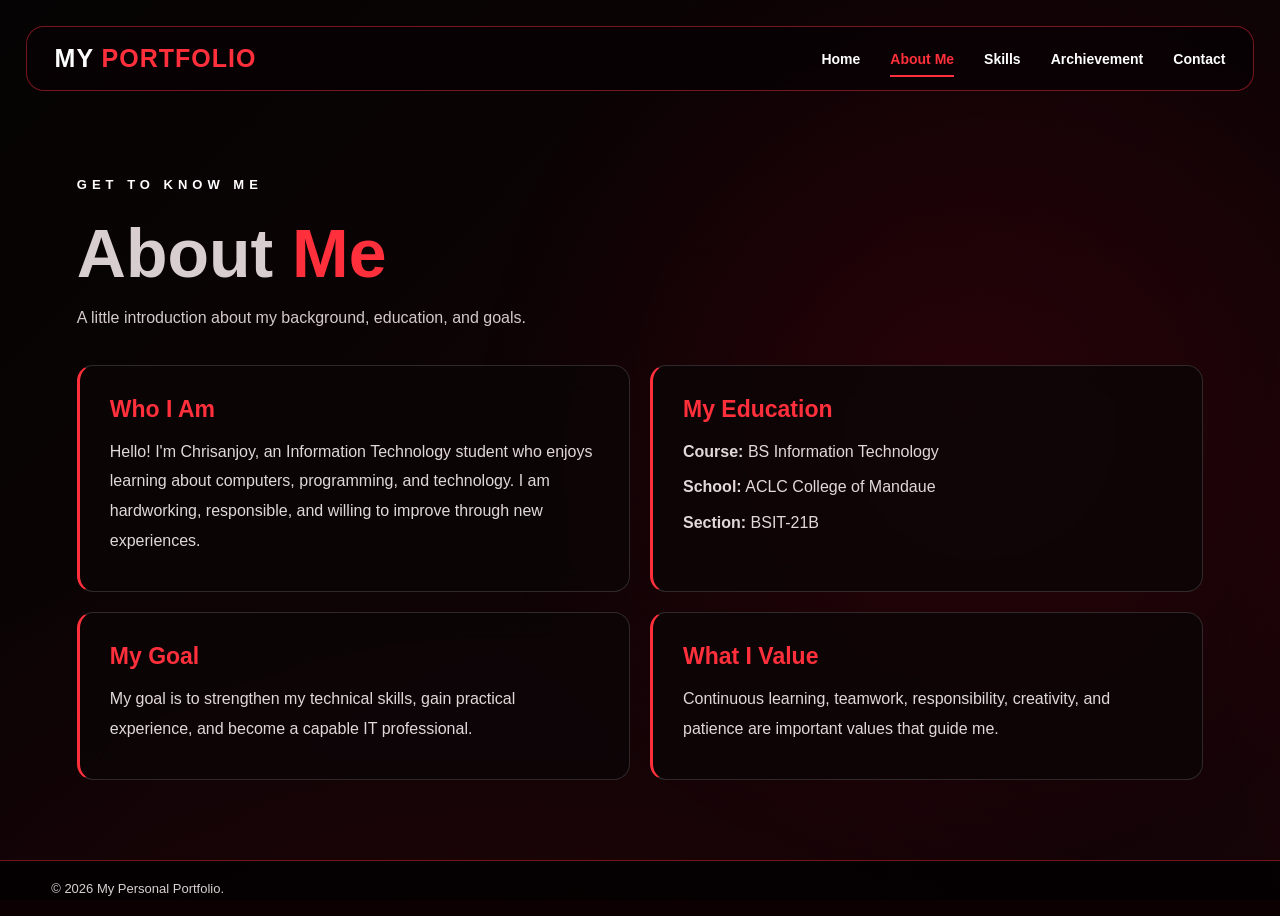
<file: About.html>
<!DOCTYPE html>
<html lang="en">
<head>
    <meta charset="UTF-8">
    <meta name="viewport" content="width=device-width, initial-scale=1.0">
    <title>About Me</title>
    <link rel="stylesheet" href="style.css">
</head>
<body>

<header class="site-header">
    <a class="brand" href="Index.html">MY <span>PORTFOLIO</span></a>
    <ul class="nav-links">
        <li><a href="Index.html">Home</a></li>
        <li><a href="About.html" class="active">About Me</a></li>
        <li><a href="Skills.html">Skills</a></li>
        <li><a href="Projects.html">Archievement</a></li>
        <li><a href="Contact.html">Contact</a></li>
    </ul>
</header>

<main>
    <div class="page-heading">
        <div class="eyebrow">GET TO KNOW ME</div>
        <h1>About <span class="accent">Me</span></h1>
        <p>A little introduction about my background,
        education, and goals.</p>
    </div>

    <div class="grid">

        <div class="panel">
            <h2>Who I Am</h2>
            <p>
                Hello! I'm Chrisanjoy, an Information
                Technology student who enjoys learning
                about computers, programming, and technology.
                I am hardworking, responsible, and willing
                to improve through new experiences.
            </p>
        </div>

        <div class="panel">
            <h2>My Education</h2>
            <p><b>Course:</b> BS Information Technology</p>
            <p><b>School:</b> ACLC College of Mandaue</p>
            <p><b>Section:</b> BSIT-21B</p>
        </div>

        <div class="panel">
            <h2>My Goal</h2>
            <p>
                My goal is to strengthen my technical skills,
                gain practical experience, and become a
                capable IT professional.
            </p>
        </div>

        <div class="panel">
            <h2>What I Value</h2>
            <p>
                Continuous learning, teamwork, responsibility,
                creativity, and patience are important values
                that guide me.
            </p>
        </div>

    </div>
</main>

<footer class="site-footer">
    © 2026 My Personal Portfolio.
</footer>

</body>
</html>
</file>
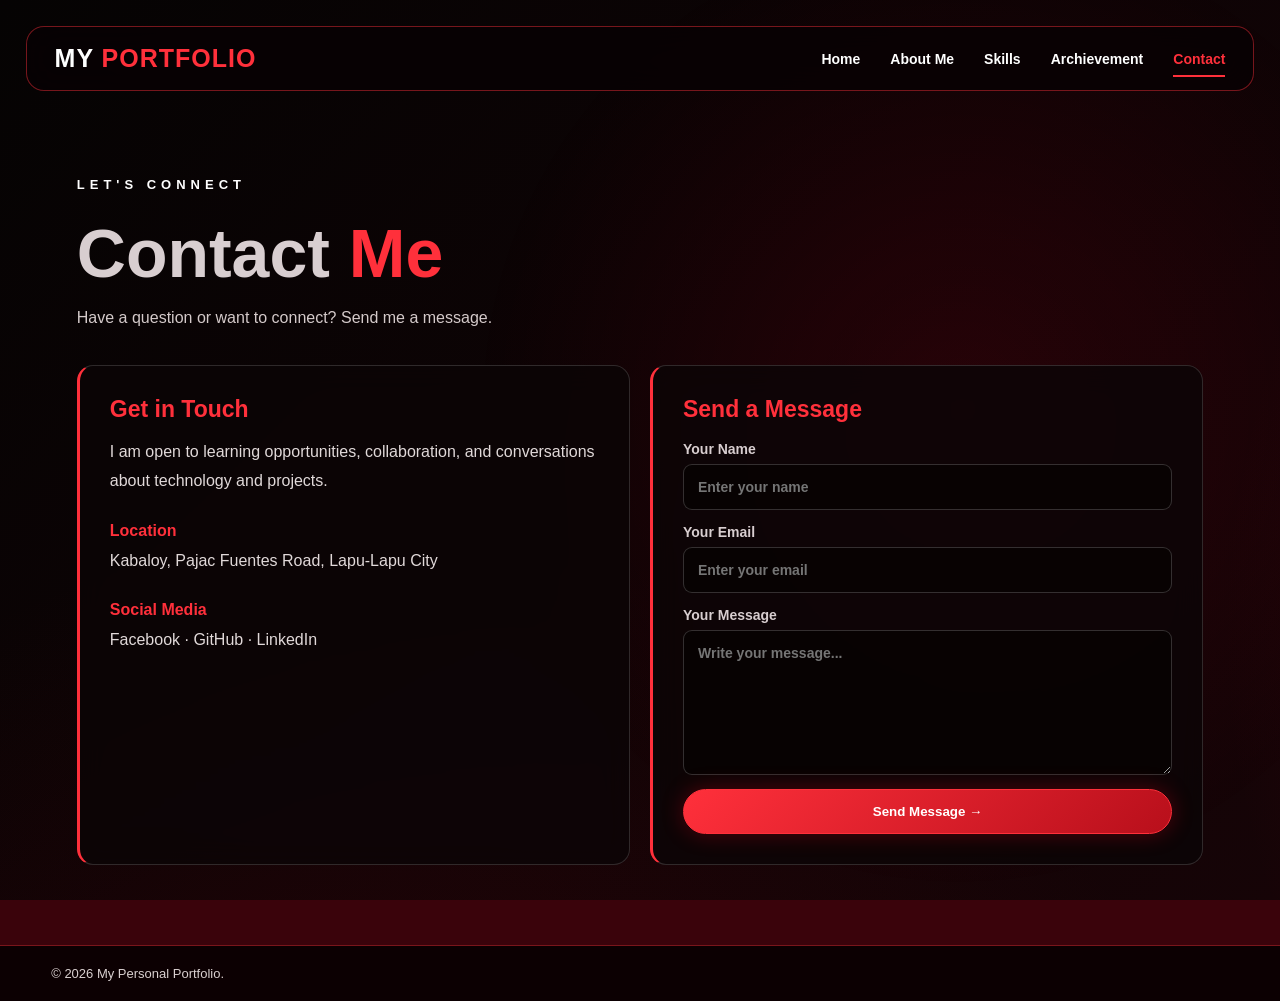
<file: Contact.html>
<!DOCTYPE html>
<html lang="en">
<head>
    <meta charset="UTF-8">
    <meta name="viewport" content="width=device-width, initial-scale=1.0">
    <title>Contact Me</title>
    <link rel="stylesheet" href="style.css">
</head>
<body>

<header class="site-header">
    <a class="brand" href="Index.html">MY <span>PORTFOLIO</span></a>
    <ul class="nav-links">
        <li><a href="Index.html">Home</a></li>
        <li><a href="About.html">About Me</a></li>
        <li><a href="Skills.html">Skills</a></li>
        <li><a href="Projects.html">Archievement</a></li>
        <li><a href="Contact.html" class="active">Contact</a></li>
    </ul>
</header>

<main>
    <div class="page-heading">
        <div class="eyebrow">LET'S CONNECT</div>
        <h1>Contact <span class="accent">Me</span></h1>
        <p>Have a question or want to connect?
        Send me a message.</p>
    </div>

    <div class="grid">

        <div class="panel">
            <h2>Get in Touch</h2>
            <p>
                I am open to learning opportunities,
                collaboration, and conversations about
                technology and projects.
            </p>

            <p style="margin-top:20px">
                <b class="accent">Location</b><br>
                Kabaloy, Pajac Fuentes Road, Lapu-Lapu City
            </p>

            <p style="margin-top:20px">
                <b class="accent">Social Media</b><br>
                Facebook · GitHub · LinkedIn
            </p>
        </div>

        <div class="panel">
            <h2>Send a Message</h2>

            <form class="contact-form"
            onsubmit="event.preventDefault();
            alert('Thank you for your message!');
            this.reset();">

                <label>
                    Your Name
                    <input type="text"
                    placeholder="Enter your name" required>
                </label>

                <label>
                    Your Email
                    <input type="email"
                    placeholder="Enter your email" required>
                </label>

                <label>
                    Your Message
                    <textarea placeholder="Write your message..."
                    required></textarea>
                </label>

                <button class="btn" type="submit">
                    Send Message →
                </button>

            </form>
        </div>

    </div>
</main>

<footer class="site-footer">
    © 2026 My Personal Portfolio.
</footer>

</body>
</html>
</file>
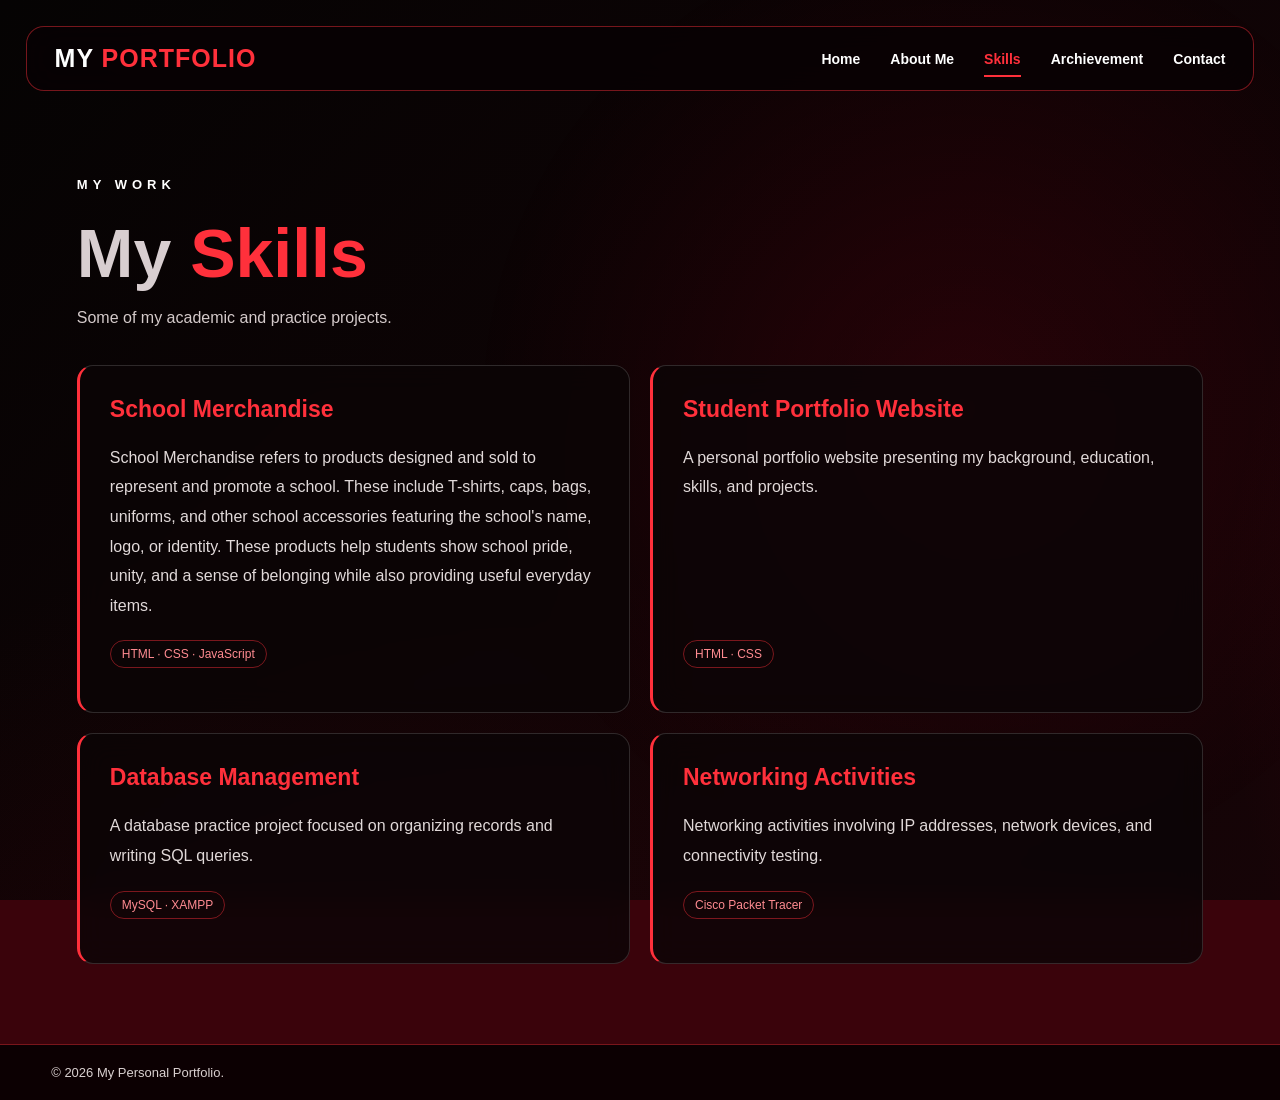
<file: Skills.html>
<!DOCTYPE html>
<html lang="en">
<head>
    <meta charset="UTF-8">
    <meta name="viewport" content="width=device-width, initial-scale=1.0">
    <title>My Projects</title>
    <link rel="stylesheet" href="style.css">
</head>
<body>

<header class="site-header">
    <a class="brand" href="Index.html">MY <span>PORTFOLIO</span></a>
    <ul class="nav-links">
        <li><a href="Index.html">Home</a></li>
        <li><a href="About.html">About Me</a></li>
        <li><a href="Skills.html"class="active">Skills</a></li>
        <li><a href="Projects.html">Archievement</a></li>
        <li><a href="Contact.html">Contact</a></li>
    </ul>
</header>

<main>
    <div class="page-heading">
        <div class="eyebrow">MY WORK</div>
        <h1>My <span class="accent">Skills</span></h1>
        <p>Some of my academic and practice projects.</p>
    </div>

    <div class="grid">

        <div class="panel project-card">
            <h2>School Merchandise</h2>
            <p>
                School Merchandise refers to products designed and sold to represent and promote a school. 
                These include T-shirts, caps, bags, uniforms, and other school accessories featuring the school's name, logo, or identity. These products help students show school pride, unity, 
                and a sense of belonging while also providing useful everyday items.
            </p>
            <span class="project-tag">HTML · CSS · JavaScript</span>
        </div>

        <div class="panel project-card">
            <h2>Student Portfolio Website</h2>
            <p>
                A personal portfolio website presenting
                my background, education, skills, and projects.
            </p>
            <span class="project-tag">HTML · CSS</span>
        </div>

        <div class="panel project-card">
            <h2>Database Management</h2>
            <p>
                A database practice project focused on
                organizing records and writing SQL queries.
            </p>
            <span class="project-tag">MySQL · XAMPP</span>
        </div>

        <div class="panel project-card">
            <h2>Networking Activities</h2>
            <p>
                Networking activities involving IP addresses,
                network devices, and connectivity testing.
            </p>
            <span class="project-tag">Cisco Packet Tracer</span>
        </div>

    </div>
</main>

<footer class="site-footer">
    © 2026 My Personal Portfolio.
</footer>

</body>
</html>
</file>
<file: style.css>
/* GENERAL SETTINGS */

* {
    margin: 0;
    padding: 0;
    box-sizing: border-box;
}

:root {
    --red: #ff303b;
    --white: #f7f3f3;
}

html {
    scroll-behavior: smooth;
}

body {
    min-height: 100vh;
    color: var(--white);
    background: #090507;
    font-family: "Segoe UI", Arial, sans-serif;
    overflow-x: hidden;
    position: relative;
    isolation: isolate;
}

/* ANIMATED SAMURAI BACKGROUND */

body::before {
    content: "";
    position: fixed;
    inset: -4%;
    z-index: -2;
    pointer-events: none;

    background:
        linear-gradient(
            90deg,
            rgba(5,0,2,.88),
            rgba(8,0,2,.58),
            rgba(5,0,2,.42)
        ),
        url("images/samurai-background.png")
        center / cover no-repeat;

    animation: bgDrift 28s ease-in-out infinite alternate;
}

@keyframes bgDrift {
    from {
        transform: scale(1);
    }

    to {
        transform: scale(1.08);
    }
}

/* NAVIGATION */

.site-header {
    width: 96%;
    margin: 16px auto;
    padding: 17px 28px;

    display: flex;
    justify-content: space-between;
    align-items: center;

    border: 1px solid rgba(255,48,59,.45);
    border-radius: 18px;

    background: rgba(8,2,4,.82);
    backdrop-filter: blur(16px);

    position: sticky;
    top: 10px;
    z-index: 20;
}

.brand {
    color: white;
    text-decoration: none;
    font-size: 25px;
    font-weight: 900;
    letter-spacing: 1px;
}

.brand span {
    color: var(--red);
}

.brand-mark {
    color: var(--red);
    margin-right: 10px;
}

.nav-links {
    display: flex;
    align-items: center;
    gap: 30px;
    list-style: none;
}

.nav-links a {
    color: white;
    text-decoration: none;
    font-size: 14px;
    font-weight: bold;
    padding-bottom: 8px;
    transition: .3s;
}

.nav-links a:hover,
.nav-links a.active {
    color: var(--red);
    border-bottom: 2px solid var(--red);
}

.menu-toggle {
    display: none;
}

/* MAIN CONTENT */

main {
    width: 88%;
    max-width: 1250px;
    min-height: calc(100vh - 170px);
    margin: auto;
    padding: 80px 0;
}

.hero {
    max-width: 760px;
    padding: 30px 0;
}

.eyebrow {
    color: white;
    font-size: 13px;
    font-weight: bold;
    letter-spacing: 5px;
    margin-bottom: 22px;
}

.hero h1 {
    font-size: clamp(48px, 8vw, 94px);
    line-height: 1;
    margin-bottom: 20px;
}

.script-name {
    display: block;
    color: var(--red);
    font-size: clamp(55px, 9vw, 105px);
    font-style: italic;
}

.accent {
    color: var(--red);
}

.role {
    font-size: 25px;
    font-weight: bold;
    margin: 20px 0;
}

.lead {
    max-width: 650px;
    color: #e1d9d9;
    font-size: 17px;
    line-height: 1.8;
}

/* BUTTONS */

.actions {
    display: flex;
    flex-wrap: wrap;
    gap: 16px;
    margin-top: 28px;
}

.btn {
    display: inline-block;
    padding: 14px 25px;

    border: 1px solid var(--red);
    border-radius: 30px;

    color: white;
    text-decoration: none;
    font-weight: bold;

    background: linear-gradient(
        135deg,
        #ff303b,
        #b80f1b
    );

    box-shadow: 0 0 22px rgba(255,0,25,.28);
    transition: .3s;
}

.btn:hover {
    transform: translateY(-4px);
    box-shadow: 0 0 30px rgba(255,0,25,.55);
}

.btn.secondary {
    background: rgba(5,0,2,.65);
}

/* SOCIAL LINKS */

.socials {
    display: flex;
    gap: 12px;
    margin-top: 30px;
}

.socials a {
    width: 43px;
    height: 43px;

    display: grid;
    place-items: center;

    border: 1px solid var(--red);
    border-radius: 50%;

    color: white;
    text-decoration: none;
    background: rgba(0,0,0,.55);

    transition: .3s;
}

.socials a:hover {
    color: var(--red);
    transform: translateY(-4px);
}

/* PAGE HEADINGS */

.page-heading {
    margin-bottom: 32px;
}

.page-heading h1 {
    font-size: clamp(38px, 6vw, 68px);
    margin: 12px 0;
}

.page-heading p {
    color: #d4caca;
    line-height: 1.8;
}

/* CONTENT GRID */

.grid {
    display: grid;
    grid-template-columns: repeat(2, 1fr);
    gap: 20px;
}

/* GLASS CARDS */

.panel {
    padding: 30px;

    border: 1px solid rgba(255,255,255,.15);
    border-left: 3px solid var(--red);
    border-radius: 16px;

    background: rgba(12,5,7,.82);
    backdrop-filter: blur(14px);

    transition: .3s;
}

.panel:hover {
    transform: translateY(-5px);
    border-color: var(--red);
    box-shadow: 0 15px 40px rgba(255,0,20,.12);
}

.panel h2 {
    color: var(--red);
    margin-bottom: 14px;
    font-size: 23px;
}

.panel p {
    color: #e1d9d9;
    line-height: 1.85;
    margin: 6px 0;
}

/* SKILLS */

.skill-list {
    display: grid;
    grid-template-columns: repeat(2, 1fr);
    gap: 14px;
    margin-top: 18px;
}

.skill {
    padding: 16px;
    border-radius: 10px;
    background: rgba(255,255,255,.06);
    border: 1px solid rgba(255,255,255,.12);
}

.skill strong {
    display: block;
    margin-bottom: 9px;
}

.skill-bar {
    height: 7px;
    background: rgba(255,255,255,.13);
    border-radius: 20px;
    overflow: hidden;
}

.skill-bar span {
    display: block;
    height: 100%;
    background: linear-gradient(
        90deg,
        #a90d18,
        #ff424c
    );
}

/* PROJECTS */

.project-card {
    min-height: 210px;
    display: flex;
    flex-direction: column;
}

.project-card p {
    flex: 1;
}

.project-tag {
    display: inline-block;
    width: fit-content;
    margin: 14px 0;
    padding: 6px 11px;

    border: 1px solid rgba(255,48,59,.45);
    border-radius: 20px;

    color: #ff8b91;
    font-size: 12px;
}

/* CONTACT FORM */

.contact-form {
    display: grid;
    gap: 14px;
    margin-top: 18px;
}

.contact-form label {
    display: grid;
    gap: 7px;
    font-weight: bold;
    font-size: 14px;
}

.contact-form input,
.contact-form textarea {
    width: 100%;
    padding: 14px;

    border: 1px solid rgba(255,255,255,.18);
    border-radius: 9px;

    outline: none;
    color: white;
    background: rgba(0,0,0,.42);
    font: inherit;
}

.contact-form input:focus,
.contact-form textarea:focus {
    border-color: var(--red);
}

.contact-form textarea {
    min-height: 145px;
    resize: vertical;
}

/* FOOTER */

.site-footer {
    display: flex;
    justify-content: space-between;
    align-items: center;
    gap: 14px;

    padding: 20px 4%;

    border-top: 1px solid rgba(255,48,59,.45);
    background: rgba(0,0,0,.78);

    color: #d9d0d0;
    font-size: 13px;
}

/* MOBILE RESPONSIVENESS */

@media (max-width: 820px) {

    .site-header {
        flex-wrap: wrap;
        padding: 14px 18px;
    }

    .menu-toggle {
        display: block;
        color: white;
        background: transparent;
        border: 1px solid var(--red);
        padding: 8px 12px;
        border-radius: 8px;
        cursor: pointer;
    }

    .nav-links {
        display: none;
        width: 100%;
        flex-direction: column;
        align-items: flex-start;
        gap: 15px;
        padding-top: 15px;
    }

    .nav-links.open {
        display: flex;
    }

    main {
        width: 90%;
        padding-top: 55px;
    }

    .grid,
    .skill-list {
        grid-template-columns: 1fr;
    }

    .site-footer {
        flex-direction: column;
        text-align: center;
    }
}

/* REDUCE MOTION ACCESSIBILITY */

@media (prefers-reduced-motion: reduce) {
    body::before {
        animation: none;
    }

    * {
        transition: none !important;
        scroll-behavior: auto !important;
    }
}

/* HOME PAGE PROFILE LAYOUT */

.home-layout {
    min-height: 75vh;
    display: flex;
    align-items: center;
    justify-content: space-between;
    gap: 40px;
    padding: 40px 8%;
    box-sizing: border-box;
}

/* LEFT SIDE */
.home-layout .hero {
    flex: 1;
    max-width: 650px;
}

/* RIGHT SIDE */
.profile-picture {
    flex: 1;
    display: flex;
    justify-content: center;
    align-items: center;
    min-width: 0;
}

.profile-circle {
    width: 380px;
    height: 380px;
    border-radius: 50%;
    overflow: hidden;
    border: 5px solid #ff2938;
    box-shadow:
        0 0 15px #ff2938,
        0 0 35px rgba(255, 41, 56, 0.7);
    animation: profileGlow 3s ease-in-out infinite alternate;
}

.profile-circle img {
    width: 100%;
    height: 100%;
    object-fit: cover;
    object-position: center;
    display: block;
}

@keyframes profileGlow {
    from {
        box-shadow: 0 0 15px #ff2938;
        transform: translateY(0);
    }

    to {
        box-shadow: 0 0 40px #ff2938;
        transform: translateY(-8px);
    }
}

/* RESPONSIVE */
@media (max-width: 850px) {
    .home-layout {
        flex-direction: column;
        text-align: center;
    }

    .home-layout .hero {
        width: 100%;
    }

    .profile-picture {
        width: 100%;
    }

    .profile-circle {
        width: 280px;
        height: 280px;
    }

    .home-layout .actions,
    .home-layout .socials {
        justify-content: center;
    }
}

/* =================================
   SAMURAI PORTFOLIO BACKGROUND
================================= */

body {
    background: #050303;
    color: #ffffff;
    position: relative;
    isolation: isolate;
}

/* RED GLOWING BACKGROUND */
body::before {
    content: "";
    position: fixed;
    inset: 0;
    z-index: -2;
    pointer-events: none;

    background:
        radial-gradient(
            circle at 80% 35%,
            rgba(180, 0, 25, 0.30),
            transparent 35%
        ),
        radial-gradient(
            circle at 15% 80%,
            rgba(120, 0, 15, 0.25),
            transparent 35%
        ),
        linear-gradient(
            135deg,
            #050303,
            #160407,
            #050303
        );

    background-size: 200% 200%;
    animation: redBackground 12s ease-in-out infinite alternate;
}

/* SOFT RED LIGHT EFFECT */
body::after {
    content: "";
    position: fixed;
    inset: 0;
    z-index: -1;
    pointer-events: none;

    background:
        radial-gradient(
            circle at 75% 45%,
            rgba(255, 0, 35, 0.10),
            transparent 45%
        );

    animation: redGlow 5s ease-in-out infinite alternate;
}

@keyframes redBackground {
    from {
        background-position: 0% 50%;
    }

    to {
        background-position: 100% 50%;
    }
}

@keyframes redGlow {
    from {
        opacity: 0.3;
    }

    to {
        opacity: 1;
    }
}

/* KEEP CONTENT ABOVE BACKGROUND */
.site-header,
main,
.site-footer {
    position: relative;
    z-index: 1;
}

/* =====================================
   SKILLS PAGE
===================================== */

.skills-page {
    width: 100%;
    padding: 50px 8%;
    box-sizing: border-box;
}

.skills-page .page-heading {
    text-align: center;
    margin-bottom: 45px;
}

.skills-page .page-heading h1 {
    color: white;
    font-size: 45px;
    margin: 15px 0;
}

.skills-page .page-heading p {
    color: #cccccc;
}

/* SECTION TITLE */

.skills-section {
    margin-bottom: 55px;
}

.section-title {
    color: #ff2938;
    font-size: 25px;
    margin-bottom: 25px;
    padding-left: 15px;
    border-left: 4px solid #ff2938;
}

/* SKILL BOX LAYOUT */

.skills-grid {
    display: grid;
    grid-template-columns: repeat(2, minmax(0, 1fr));
    gap: 25px;
}

/* INDIVIDUAL SKILL BOX */

.skill-card {
    width: 100%;
    min-height: 155px;
    padding: 25px;
    box-sizing: border-box;

    background: rgba(10, 5, 7, 0.90);
    border: 1px solid #a90018;
    border-radius: 15px;

    display: flex;
    flex-direction: column;
    justify-content: center;

    transition: 0.3s ease;
}

/* HOVER EFFECT */

.skill-card:hover {
    transform: translateY(-6px);
    border-color: #ff2938;
    box-shadow: 0 0 25px rgba(255, 41, 56, 0.35);
    background: rgba(35, 5, 10, 0.95);
}

/* SKILL TITLE */

.skill-card h3 {
    color: #ffffff;
    font-size: 20px;
    margin: 0 0 10px;
}

/* SKILL DESCRIPTION */

.skill-card p {
    color: #cccccc;
    font-size: 14px;
    line-height: 1.6;
    margin: 0 0 18px;
}

/* PROGRESS BAR */

.skill-card .skill-bar {
    width: 100%;
    height: 10px;
    background: #333333;
    border-radius: 20px;
    overflow: hidden;
    margin-bottom: 10px;
}

.skill-card .skill-bar span {
    display: block;
    height: 100%;
    background: linear-gradient(90deg, #a90018, #ff2938);
    border-radius: 20px;
}

/* PERCENTAGE */

.skill-card small {
    color: #ff5260;
    font-size: 13px;
    font-weight: bold;
    text-align: right;
}

/* RESPONSIVE DESIGN */

@media screen and (max-width: 650px) {

    .skills-page {
        padding: 35px 5%;
    }

    .skills-grid {
        grid-template-columns: 1fr;
    }

    .skills-page .page-heading h1 {
        font-size: 35px;
    }

}

/* ACHIEVEMENT SECTION */

.achievement-container {
    max-width: 950px;
    margin: 40px auto;
    padding: 35px;
    background: #3A030B;;
    border-radius: 25px;
    box-shadow: 0 8px 25px rgba(0, 0, 0, 0.08);
}

.achievement-image {
    width: 100%;
    text-align: center;
}

.achievement-image img {
    display: block;
    width: 100%;
    max-width: 700px;
    height: auto;
    margin: 0 auto;
    border: 5px solid Red;
    border-radius: 15px;
    box-shadow: 0 8px 20px rgba(0, 0, 0, 0.12);
}

.achievement-message {
    margin-top: 30px;
    padding-top: 25px;
    border-top: 2px solid #e9c9c0;
    color: #765d54;
    line-height: 1.9;
    text-align: justify;
}

.achievement-message h2 {
    color: #bd7162;
    text-align: center;
    margin-bottom: 18px;
}

.achievement-message p {
    font-size: 16px;
}

@media (max-width: 650px) {
    .achievement-container {
        margin: 20px;
        padding: 20px;
    }
}
/* ==============================
   ACHIEVEMENT PAGE
================================ */

body {
    background: #3A030B;
    color: #d8ced0;
    min-height: 100vh;
}

/* NAVIGATION */

header {
    width: 100%;
    padding: 25px 5%;
    display: flex;
    justify-content: space-between;
    align-items: center;
    flex-wrap: wrap;
    gap: 20px;
}

.logo {
    color: #ff3045;
    font-size: 28px;
    font-weight: bold;
}

nav {
    display: flex;
    flex-wrap: wrap;
    gap: 25px;
}

nav a {
    color: white;
    text-decoration: none;
    font-size: 16px;
    transition: 0.3s;
}

nav a:hover,
nav a.active {
    color: #ff3045;
}

/* PAGE TITLE */

.page-title {
    text-align: center;
    color: #ff3045;
    font-size: 38px;
    margin: 25px 0;
}

/* ACHIEVEMENT CARDS */

.achievement-section {
    min-height: 80vh;
    padding: 35px 4%;
    display: grid;
    grid-template-columns: repeat(2, 1fr);
    gap: 30px;
    align-content: start;
}

.achievement-card {
    background: #100507;
    border: 1px solid #3b292d;
    border-left: 4px solid #ff3045;
    border-radius: 25px;
    padding: 45px;
    min-height: 250px;
}

.achievement-card h2 {
    color: #ff3045;
    font-size: 35px;
    margin-bottom: 25px;
}

.achievement-card p {
    color: #d8ced0;
    font-size: 21px;
    line-height: 1.9;
    margin: 12px 0;
}

.achievement-card strong {
    color: #ffffff;
}

/* FOOTER */

footer {
    text-align: center;
    padding: 25px;
    color: #c7b7bb;
}

/* RESPONSIVE DESIGN */

@media (max-width: 768px) {

    header {
        flex-direction: column;
    }

    nav {
        justify-content: center;
        gap: 15px;
    }

    .achievement-section {
        grid-template-columns: 1fr;
        padding: 25px 5%;
    }

    .achievement-card {
        padding: 30px;
    }

    .achievement-card h2 {
        font-size: 28px;
    }

    .achievement-card p {
        font-size: 17px;
    }

    .page-title {
        font-size: 30px;
    }
}
/* ACHIEVEMENT IMAGE */

.achievement-section {
    min-height: 80vh;
    padding: 35px 4%;
    display: flex;
    justify-content: center;
    align-items: flex-start;
}

.achievement-image {
    width: 100%;
    max-width: 900px;
    background: #100507;
    border-left: 4px solid #ff3045;
    border-radius: 25px;
    padding: 25px;
}

.achievement-image img {
    display: block;
    width: 100%;
    height: auto;
    border-radius: 15px;
}
.achievement-section {
    min-height: 80vh;
    padding: 35px 4%;
    display: flex;
    justify-content: center;
    align-items: flex-start;
}

.achievement-image {
    width: 100%;
    max-width: 900px;
    background: #100507;
    border-left: 4px solid #ff3045;
    border-radius: 25px;
    padding: 25px;
}

.achievement-image img {
    display: block;
    width: 100%;
    height: auto;
    border-radius: 15px;
}
.achievement-section {
    min-height: 80vh;
    padding: 35px 4%;
    display: flex;
    justify-content: center;
    align-items: flex-start;
}

.achievement-image {
    width: 50%;
    max-width: 500px;
    padding: 20px;
    background: #100507;
    border-left: 4px solid #ff3045;
    border-radius: 50px;
}

.achievement-image img {
    display: block;
    width: 70%;
    height: auto;
    border-radius: 15px;
}
.achievement-message {
    text-align: center;
    padding: 25px 15px 10px;
    color: #d8ced0;
}

.achievement-message h2 {
    color: #ff3045;
    margin-bottom: 15px;
    font-size: 26px;
}

.achievement-message p {
    font-size: 16px;
    line-height: 1.8;
    max-width: 750px;
    margin: 0 auto 20px;
}

.achievement-message h3 {
    color: #ff3045;
    font-size: 18px;
    margin-top: 15px;
}
</file>
